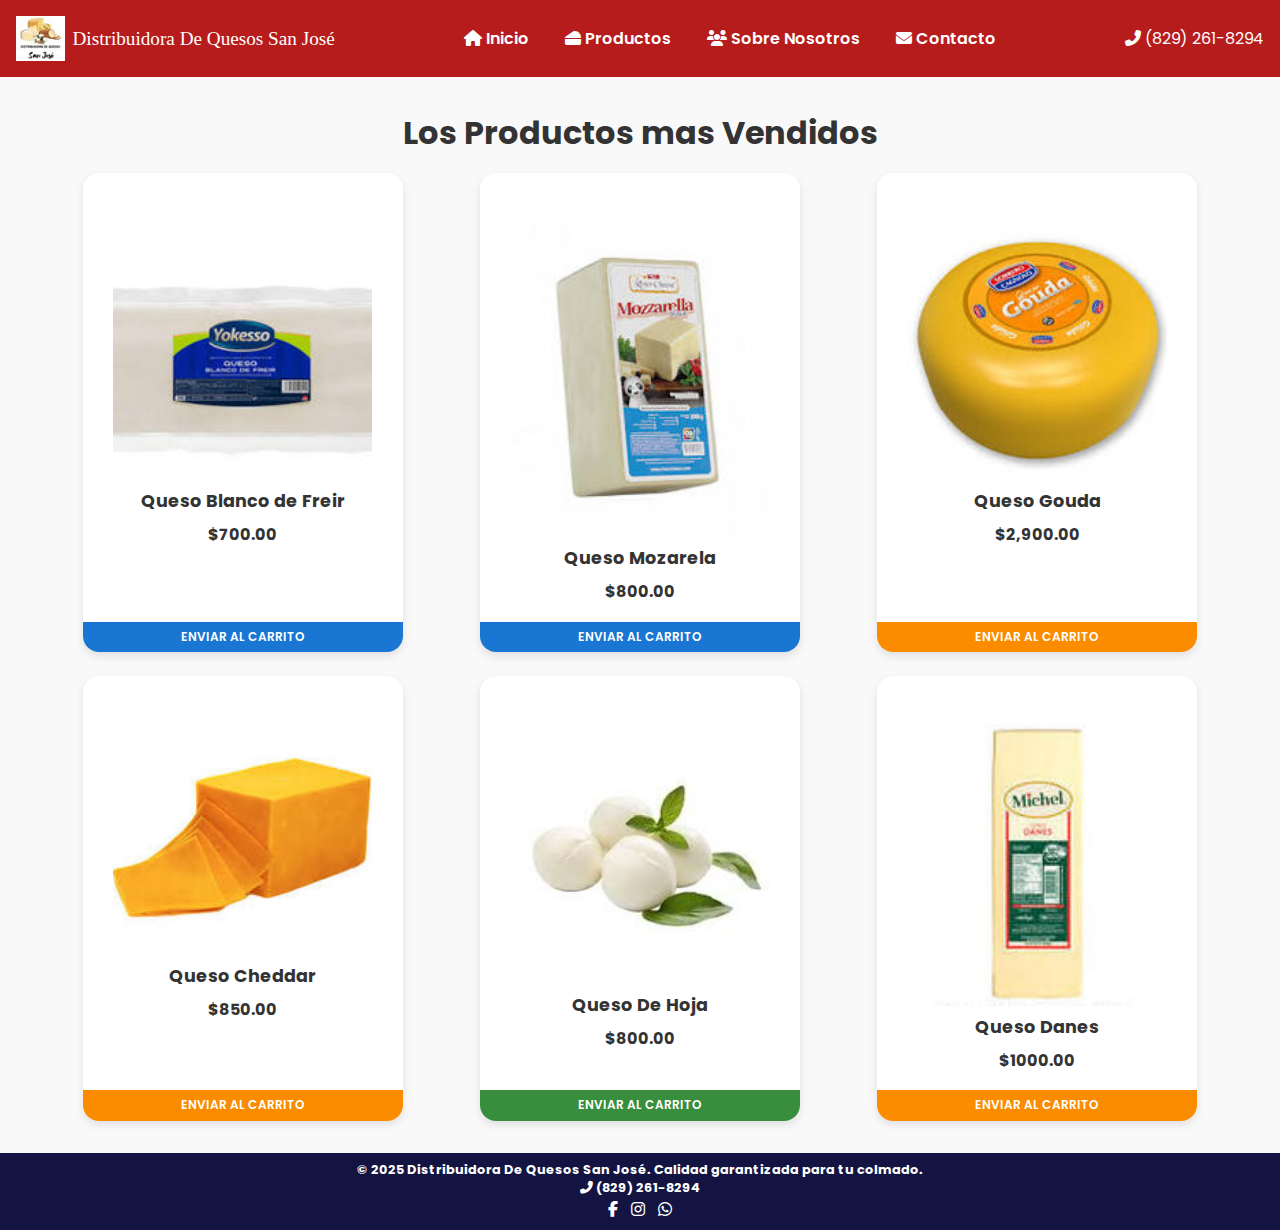
<file: index.html>
<!DOCTYPE html>
<html lang="es">
    <head>
        <meta charset="UTF-8" />
        <meta name="viewport" content="width=device-width, initial-scale=1.0" />
        <title> Distribuidora De Quesos San José</title>
        <link
            href="https://fonts.googleapis.com/css2?family=Great+Vibes&display=swap"
            rel="stylesheet">

        <link rel="stylesheet"
            href="https://fonts.googleapis.com/css2?family=Poppins:wght@400;600&display=swap" />
        <link rel="stylesheet"
            href="https://cdnjs.cloudflare.com/ajax/libs/font-awesome/6.4.2/css/all.min.css" />
        <link rel="stylesheet" href="css/stilop.css" />
        <link rel="stylesheet" href="css/stilopresponsitivo.css" />

    </head>
    <body>
        <header>
            <div class="header-container">
                <!-- Logo + nombre de la empresa -->
                <div class="brand">
                    <img src="img/logo .png"
                        alt="Logo Quesos San Jose" class="logo" />
                    <span class="site-title">Distribuidora De Quesos San
                        José</span>
                </div>
                <nav>
                    <a href="index.html"><i class="fas fa-home"></i> Inicio</a>
                    <a href="productos.html"><i class="fas fa-cheese"></i>
                        Productos</a>

                    <a href="nosotros.html"><i class="fas fa-users"></i> Sobre
                        Nosotros</a>
                    <a href="contacto.html"><i class="fas fa-envelope"></i>
                        Contacto</a>
                </nav>
                <div class="telefono-header">
                    <i class="fas fa-phone-alt"></i> (829) 261-8294
                </div>
            </div>
        </header>

        <main>
            <h1>Los Productos mas Vendidos</h1>
            <div class="grid-container">
                <div class="card">
                    <img src="img/queso-blanco-freir.jpg"
                        alt="queso-blanco-freir" />
                    <div class="card-body">
                        <h4>Queso Blanco de Freir</h4>
                        <div class="precio">$700.00</div>
                    </div>
                    <div class="banda azul">Enviar al Carrito</div>

                </div>
                <div class="card">
                    <img
                        src="img/queso mozarela.jpg"
                        alt="/mozarela" />
                    <div class="card-body">
                        <h4>Queso Mozarela</h4>
                        <div class="precio">$800.00</div>
                    </div>
                    <div class="banda azul">Enviar al Carrito</div>

                </div>
                <div class="card">
                    <img
                        src="img/quesogouda.jpg"
                        alt="Queso Gouda" />
                    <div class="card-body">
                        <h4>Queso Gouda</h4>
                        <div class="precio">$2,900.00</div>
                    </div>
                    <div class="banda naranja">Enviar al Carrito</div>
                </div>
                <div class="card">
                    <img
                        src="img/quesocheddar.jpg"
                        alt="queso-chedar" />
                    <div class="card-body">
                        <h4>Queso Cheddar</h4>
                        <div class="precio">$850.00</div>
                    </div>
                    <div class="banda naranja">Enviar al Carrito</div>
                </div>

                <div class="card">
                    <img
                        src="img/queso de hoja.jpg"
                        alt="/mozarela" />
                    <div class="card-body">
                        <h4>Queso De Hoja</h4>
                        <div class="precio">$800.00</div>
                    </div>
                    <div class="banda verde">Enviar al Carrito</div>
                </div>

                <div class="card">
                    <img
                        src="img/queso danes.jpg"
                        alt="queso danes" />
                    <div class="card-body">
                        <h4>Queso Danes</h4>

                        <div class="precio">$1000.00</div>
                    </div>
                    <div class="banda naranja">Enviar al Carrito</div>
                </div>

                <!-- Repite más tarjetas aquí según necesites -->
            </div>
        </main>

        <footer>
            <p>&copy; 2025 Distribuidora De Quesos San José. Calidad garantizada
                para tu
                colmado.</p>
            <p><i class="fas fa-phone-alt"></i> (829) 261-8294</p>
            <div class="social-icons">
                <a href="#"><i class="fab fa-facebook-f"></i></a>
                <a href="#"><i class="fab fa-instagram"></i></a>
                <a href="#"><i class="fab fa-whatsapp"></i></a>
            </div>
        </footer>
    </body>
</html>
</file>
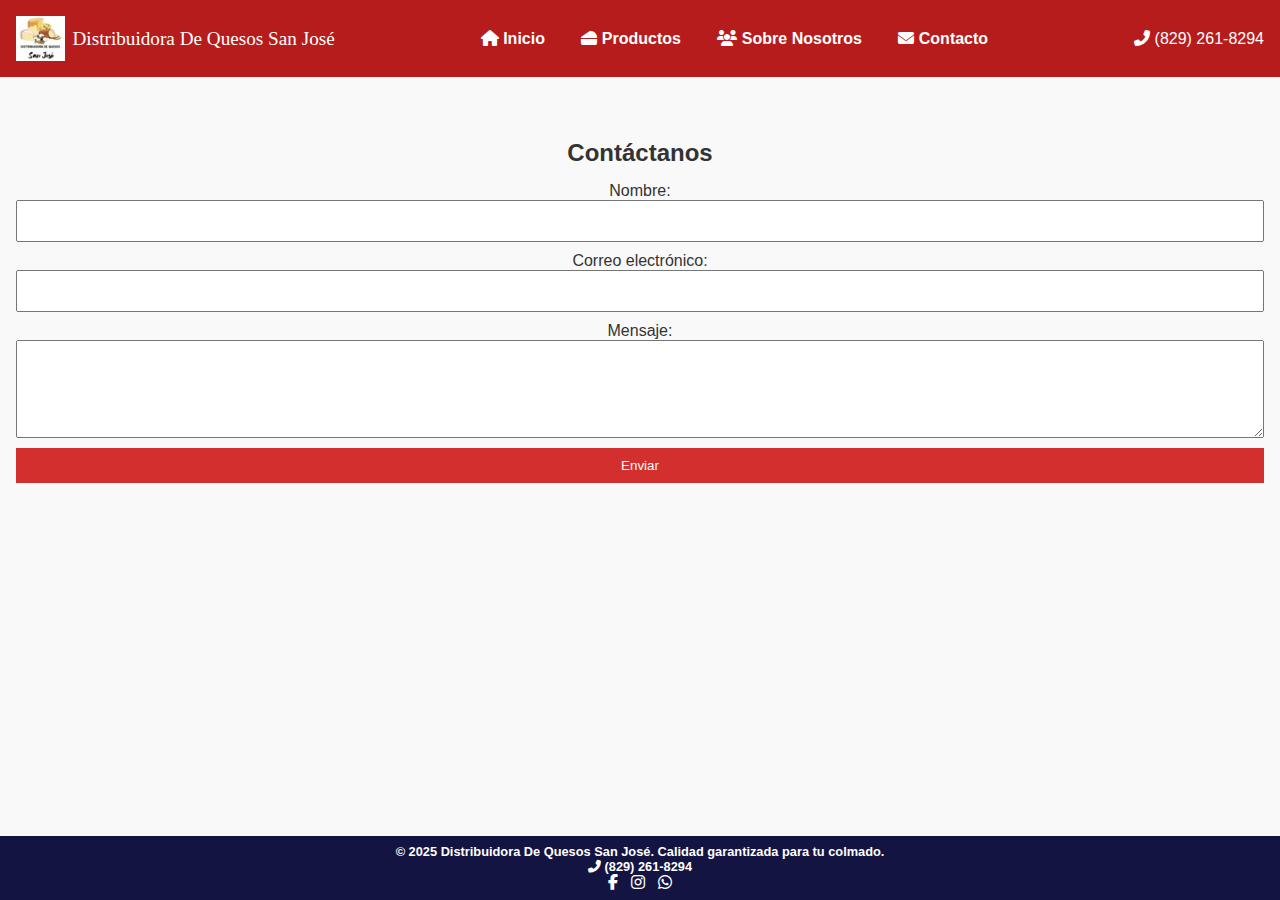
<file: contacto.html>
<!DOCTYPE html>
<html lang="es">
    <head>
        <meta charset="UTF-8" />
        <meta name="viewport" content="width=device-width, initial-scale=1.0" />
        <title>contacto</title>
        <link
            href="https://fonts.googleapis.com/css2?family=Great+Vibes&display=swap"
            rel="stylesheet">

        <link rel="stylesheet"
            href="https://www.google.com/maps/place/Av+Enrique+Jim%C3%A9nez+Moya,+Santo+Domingo/@18.4549738,-69.9327331,716m/data=!3m1!1e3!4m6!3m5!1s0x8ea5620a678c3c91:0x53cc7592d4271de9!8m2!3d18.4549687!4d-69.9301582!16s%2Fg%2F1thsbdq6?entry=ttu&g_ep=EgoyMDI1MDYxNi4wIKXMDSoASAFQAw%3D%3D" />
        <link
            rel="stylesheet"
            href="https://cdnjs.cloudflare.com/ajax/libs/font-awesome/6.4.2/css/all.min.css" />
        <link rel="stylesheet" href="css/stilop.css" />
        <link rel="stylesheet" href="css/stilopresponsitivo.css" />

    </head>
    <body>
        <body class="pagina-contacto"></body>

        <header>
            <div class="header-container">
                <!-- Logo + nombre de la empresa -->
                <div class="brand">
                    <img src="img/logo .png"
                        alt="Logo Quesos San Jose" class="logo" />
                    <span class="site-title">Distribuidora De Quesos San
                        José</span>
                </div>
                <nav>
                    <a href="index.html"><i class="fas fa-home"></i>
                        Inicio</a>
                    <a href="productos.html"><i class="fas fa-cheese"></i>
                        Productos</a>
                    <a href="nosotros.html"><i class="fas fa-users"></i>
                        Sobre
                        Nosotros</a>
                    <a href="contacto.html"><i class="fas fa-envelope"></i>
                        Contacto</a>
                </nav>
                <div class="telefono-header">
                    <i class="fas fa-phone-alt"></i> (829) 261-8294
                </div>
            </div>
        </header>

        <!-- MAIN -->
        <main>
            <div class="info-container">

                <!-- Bloque del formulario con el título encima -->
                <div class="formulario">
                    <h2>Contáctanos</h2>
                    <form action="#" method="post">
                        <label for="nombre">Nombre:</label>
                        <input type="text" id="nombre" name="nombre"
                            required>

                        <label for="correo">Correo electrónico:</label>
                        <input type="email" id="correo" name="correo"
                            required>

                        <label for="mensaje">Mensaje:</label>
                        <textarea id="mensaje" name="mensaje" rows="4"
                            required></textarea>

                        <button type="submit">Enviar</button>
                    </form>
                </div>

                <!-- Bloque del mapa a la derecha -->
                <div class="ubicacion">
                    <iframe
                        src="https://www.google.com/maps/embed?pb=!1m18!1m12!1m3!1d3119.377019332257!2d-69.92943!3d18.45433!2m3!1f0!2f0!3f0!3m2!1i1024!2i768!4f13.1!3m3!1m2!1s0x8ea56272e6b68467%3A0x31345081850643b3!2sAv.%20Enrique%20Jimenez%20Moya%20Con%20Calle%20Batalla%20Del%20Memiso!5e1!3m2!1ses-419!2sdo!4v1750341954505!5m2!1ses-419!2sdo"
                        width="600" height="450" style="border:0;"
                        allowfullscreen loading="lazy"
                        referrerpolicy="no-referrer-when-downgrade">
                        width="100%" height="330" style="border:0;"
                        allowfullscreen loading="lazy"
                        referrerpolicy="no-referrer-when-downgrade">
                    </iframe>
                </div>

            </div>
        </main>
        <footer>
            <p>&copy; 2025 Distribuidora De Quesos San José. Calidad
                garantizada para tu
                colmado.</p>
            <p><i class="fas fa-phone-alt"></i> (829) 261-8294</p>
            <div class="social-icons">
                <a href="#"><i class="fab fa-facebook-f"></i></a>
                <a href="#"><i class="fab fa-instagram"></i></a>
                <a href="#"><i class="fab fa-whatsapp"></i></a>
            </div>
        </footer>
    </body>
</html>
</file>
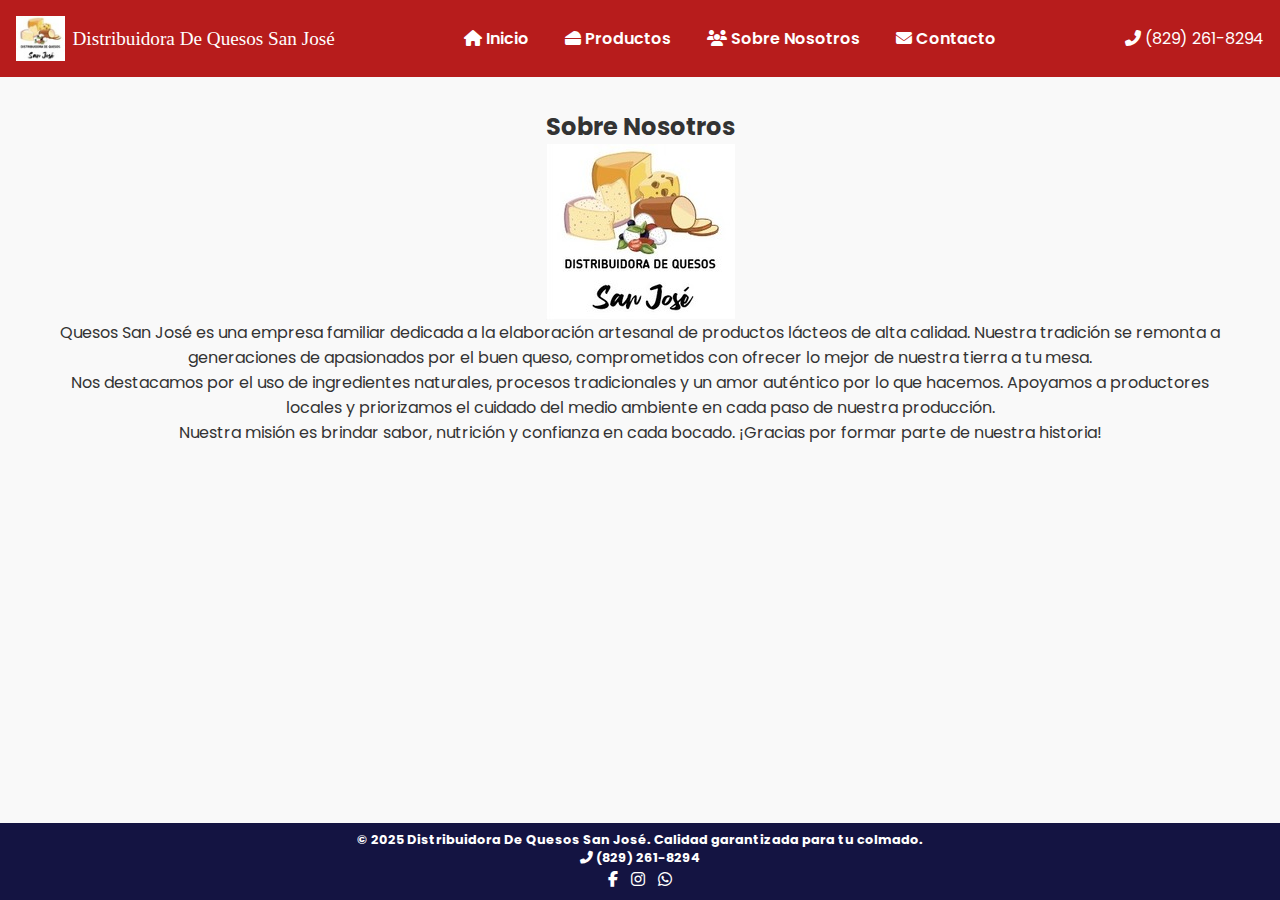
<file: nosotros.html>
<!DOCTYPE html>
<html lang="es">
    <head>
        <meta charset="UTF-8" />
        <meta name="viewport" content="width=device-width, initial-scale=1.0" />
        <title>Nosotros</title>
        <link
            href="https://fonts.googleapis.com/css2?family=Great+Vibes&display=swap"
            rel="stylesheet">

        <link rel="stylesheet"
            href="https://fonts.googleapis.com/css2?family=Poppins:wght@400;600&display=swap" />
        <link rel="stylesheet"
            href="https://cdnjs.cloudflare.com/ajax/libs/font-awesome/6.4.2/css/all.min.css" />
        <link rel="stylesheet" href="css/stilop.css" />
        <link rel="stylesheet" href="css/stilopresponsitivo.css" />

    </head>
    <body>
        <body class="pagina-nosotros"></body>
        <header>
            <div class="header-container">
                <!-- Logo + nombre de la empresa -->
                <div class="brand">
                    <img src="img/logo .png"
                        alt="Logo Quesos San Jose" class="logo" />
                    <span class="site-title">Distribuidora De Quesos San
                        José</span>
                </div>
                <nav>
                    <a href="index.html"><i class="fas fa-home"></i> Inicio</a>
                    <a href="productos.html"><i class="fas fa-cheese"></i>
                        Productos</a>

                    <a href="nosotros.html"><i class="fas fa-users"></i> Sobre
                        Nosotros</a>
                    <a href="contacto.html"><i class="fas fa-envelope"></i>
                        Contacto</a>
                </nav>
                <div class="telefono-header">
                    <i class="fas fa-phone-alt"></i> (829) 261-8294
                </div>
            </div>
        </header>

        <main class="contenedor-nosotros">
            <h2>Sobre Nosotros</h2>
            <div class="imagen-nosotros">
                <img src="img/imagen queso.jpg"
                    alt="Quesos artesanales San José">
            </div>
            <section class="nosotros-info">
                <div class="texto-nosotros">
                    <p>
                        Quesos San José es una empresa familiar dedicada a la
                        elaboración artesanal de productos lácteos de alta
                        calidad.
                        Nuestra tradición se remonta a generaciones de
                        apasionados por el buen queso, comprometidos con ofrecer
                        lo mejor
                        de nuestra tierra a tu mesa.
                    </p>

                    <p>
                        Nos destacamos por el uso de ingredientes naturales,
                        procesos tradicionales y un amor auténtico por lo que
                        hacemos.
                        Apoyamos a productores locales y priorizamos el cuidado
                        del medio ambiente en cada paso de nuestra producción.
                    </p>

                    <p>
                        Nuestra misión es brindar sabor, nutrición y confianza
                        en cada bocado. ¡Gracias por formar parte de nuestra
                        historia!
                    </p>
                </div>

            </section>
        </main>

        <footer>
            <p>&copy; 2025 Distribuidora De Quesos San José. Calidad garantizada
                para tu
                colmado.</p>
            <p><i class="fas fa-phone-alt"></i> (829) 261-8294</p>
            <div class="social-icons">
                <a href="#"><i class="fab fa-facebook-f"></i></a>
                <a href="#"><i class="fab fa-instagram"></i></a>
                <a href="#"><i class="fab fa-whatsapp"></i></a>
            </div>
        </footer>
    </body>
</html>
</file>
<file: css/stilop.css>
* {
  box-sizing: border-box;
  margin: 0;
  padding: 0;
}

body {
  font-family: 'Poppins', sans-serif;
  background-color: #f9f9f9;
  color: #333;
  display: flex;
  flex-direction: column;
  min-height: 100vh;
}

header {
  background-color: #b71c1c;
  color: white;
  padding: 1rem;
}

.header-container {
  display: flex;
  justify-content: space-between;
  align-items: center;
  flex-wrap: wrap;
}

.brand {
  display: flex;
  align-items: center;
  gap: 0.5rem;
}

.logo {
  height: 45px;
}

.site-title {
  font-family: 'Pacifico', cursive;
  font-size: 1.2rem;
  white-space: nowrap;
}

nav a {
  color: white;
  text-decoration: none;
  margin: 0 1rem;
  font-weight: 600;
}

nav a:hover {
  text-decoration: underline;
}

main {
  flex: 1;
  padding: 2rem 1rem;
  text-align: center;
}

h1 {
  font-size: 2rem;
  margin-bottom: 1rem;
}

.grid-container {
  display: grid;
  grid-template-columns: repeat(3, 1fr); /* 3 por fila */
  gap: 1.5rem;
  padding: 0 1rem;
  max-width: 1200px;
  margin: 0 auto;
  justify-items: center;
}

.card {
  background: white;
  border-radius: 1rem;
  box-shadow: 0 4px 8px rgba(0, 0, 0, 0.1);
  padding: 1rem;
  width: 100%;
  max-width: 320px;
  min-height: 420px;
  display: flex;
  flex-direction: column;
  align-items: center;
  text-align: center;
  position: relative;
  padding-bottom: 3rem;
  transition: transform 0.3s;
}

.card:hover {
  transform: scale(1.03);
}

.card img {
  width: 90%;
  height: auto;
  margin: 2rem auto 0 auto;
}

.card h4 {
  font-size: 1.1rem;
  margin: 0.5rem 0;
}

.precio {
  font-size: 1rem;
  font-weight: bold;
  color: #333;
}

.card:hover .precio {
  color: #b71c1c;
}

.banda {
  position: absolute;
  bottom: 0;
  left: 0;
  right: 0;
  padding: 0.4rem 0;
  font-size: 0.75rem;
  font-weight: 600;
  color: white;
  border-radius: 0 0 1rem 1rem;
  text-transform: uppercase;
}

.azul { background-color: #1976d2; }
.naranja { background-color: #fb8c00; }
.verde { background-color: #388e3c; }
.marino { background-color: #3b1975; }
.rojo { background-color: red; }
.rosa { background-color: rgb(255, 0, 157); }

.card:hover .banda.azul { background-color: #1565c0; }
.card:hover .banda.naranja { background-color: #ef6c00; }
.card:hover .banda.verde { background-color: #2e7d32; }
.card:hover .banda.rojo { background-color: red; }
.card:hover .banda.marino { background-color: #3b1975;}



/* FOOTER */
footer {
  background-color: #141442;
  color: white;
  text-align: center;
  padding: 0.5rem 1rem;
  font-weight: bold;
  font-size: 0.8rem;
}

.social-icons a {
  color: white;
  margin: 0 0.3rem;
  font-size: 1rem;
}


.imagen-nosotros img {
  max-width: 100%;
  width: auto;
  height: auto;
  display: block;
  margin: 0 auto;
  pointer-events: auto; /* Asegura que la flecha funcione sobre la imagen */
}


.nosotros-info {
  display: flex;
  flex-wrap: wrap;
  gap: 30px;
  align-items: flex-start;
  max-width: 1200px;
  margin: 0 auto;
  padding: 0 20px;
}
.contacto-contenedor {
  display: flex;
  flex-wrap: wrap;
  gap: 20px;
  justify-content: center;
  padding: 20px;

 
}

.formulario,
.mapa {
  flex: 1 1 45%; /* cada uno toma aproximadamente la mitad */
  min-width: 300px;
}
.form-mapa {
  display: flex;
  justify-content: space-between;
  gap: 20px;
  flex-wrap: wrap;
  margin: 20px;
}




.formulario form {
  display: flex;
  flex-direction: column;
}

.formulario input,
.formulario textarea {
  padding: 10px;
  margin-bottom: 10px;
  font-size: 16px;
}

.formulario button {
  padding: 10px;
  background-color: #d32f2f;
  color: #fff;
  border: none;
  cursor: pointer;
}




.formulario h2 {
  margin-bottom: 15px;
}
iframe {
  width: 100%;
  height: 250px;
  border-radius: 10px;
  border: none;
}
</file>
<file: css/stilopresponsitivo.css>
/* Escritorio: ≥1025px */
@media (min-width: 1025px) {
  .grid-container {
    grid-template-columns: repeat(3, 1fr);
  }
  .info-container {
    margin-top: 30px;
    gap: 100px;
  }
}

/* Tablets: 601px–1024px */
@media (min-width: 601px) and (max-width: 1024px) {
  .grid-container {
    grid-template-columns: repeat(2, 1fr);
  }
  .header-container {
    flex-direction: column;
    align-items: center;
  }
  .brand {
    flex-direction: column;
    align-items: center;
  }
  nav {
    text-align: center;
    margin-top: 0.5rem;
  }
  .info-container {
    margin-top: 20px;
    gap: 60px;
  }
  iframe {
    height: 280px;
    width: 100%;
  }
}

/* Móviles: ≤600px */
@media (max-width: 600px) {
  .grid-container {
    grid-template-columns: 1fr;
  }
  .header-container {
    flex-direction: column;
    align-items: center;
  }
  .brand {
    flex-direction: column;
    align-items: center;
  }
  nav {
    text-align: center;
    margin-top: 0.5rem;
  }
  .card {
    max-width: 90%;
    margin: 0 auto;
  }
  .info-container {
    flex-direction: column;
    gap: 30px;
    margin-top: 10px;
    align-items: center;
  }
  iframe {
    height: 250px;
    width: 100%;
  }
  .nosotros-info {
    flex-direction: column;
    text-align: center;
  }
  .imagen-nosotros img {
    margin: 0 auto;
  }
@media (max-width: 768px) {
  .contact-container {
    flex-direction: column;
  }

  .contact-form, .contact-map {
    max-width: 100%;
  }
}

@media (max-width: 768px) {
  .contact-container {
    flex-direction: column;
    flex-wrap: wrap;
  }

  .contact-map,
  .contact-form {
    width: 100%;
    max-width: 100%;
  }

  .contact-map iframe {
    height: 250px;
  }
}
</file>
